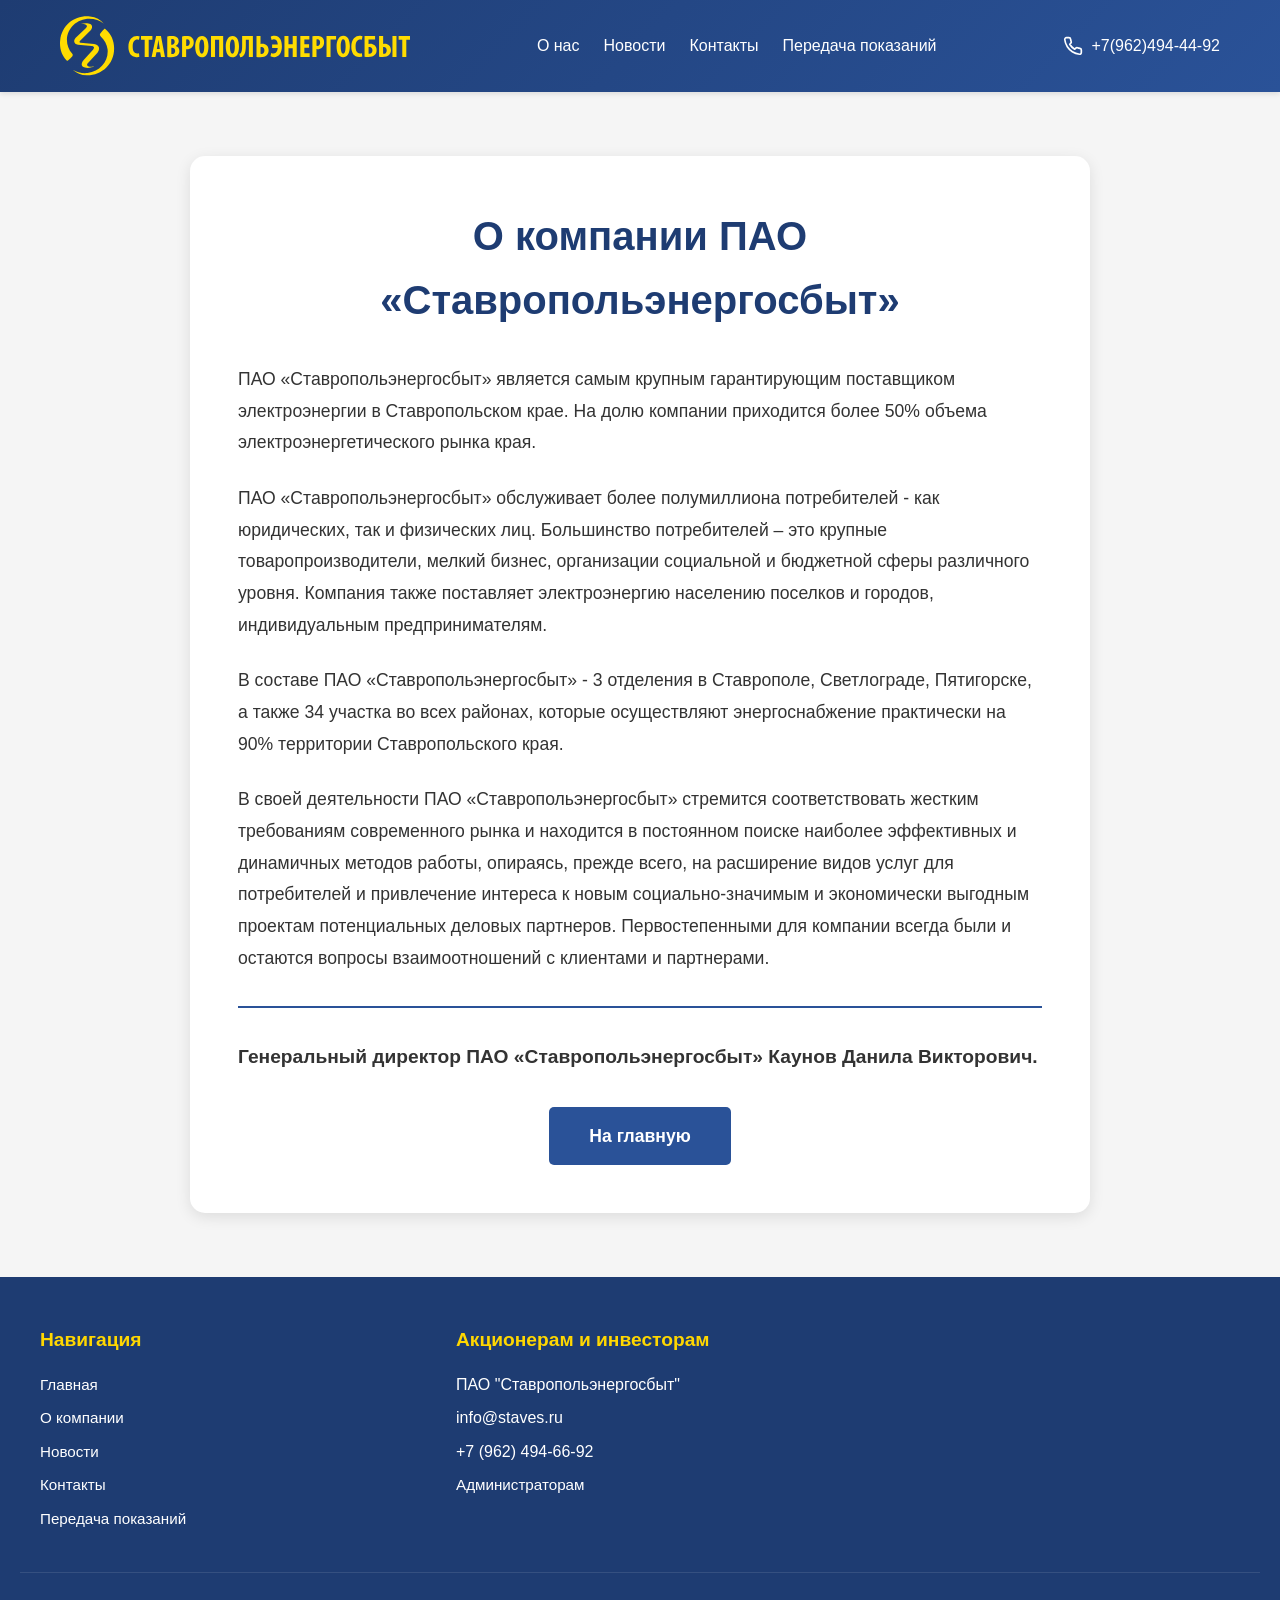
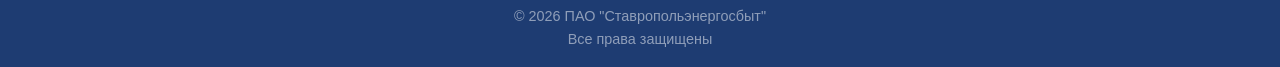
<file: about.html>
<!DOCTYPE html>
<html lang="ru">
<head>
    <meta charset="UTF-8">
    <meta name="viewport" content="width=device-width, initial-scale=1.0">
    <link rel="icon" type="image/png" href="img/logo_small.png">
    <title>О компании - ПАО "Ставропольэнергосбыт"</title>
    <link rel="stylesheet" href="style.css">
</head>
<body>
    <header>
        <div class="header-container">
            <a href="index.html" class="logo">
                <img src="logo.svg" alt="Ставропольэнергосбыт" class="logo-icon">
            </a>
            <nav>
                <ul>
                    <li><a href="about.html">О нас</a></li>
                    <li><a href="news.php">Новости</a></li>
                    <li><a href="contacts.html">Контакты</a></li>
                    <li><a href="meter.php">Передача показаний</a></li>
                </ul>
            </nav>
            <div class="phone-link">
                <svg class="phone-icon" xmlns="http://www.w3.org/2000/svg" width="20" height="20" viewBox="0 0 24 24" fill="none" stroke="currentColor" stroke-width="2" stroke-linecap="round" stroke-linejoin="round">
                    <path d="M22 16.92v3a2 2 0 0 1-2.18 2 19.79 19.79 0 0 1-8.63-3.07 19.5 19.5 0 0 1-6-6 19.79 19.79 0 0 1-3.07-8.67A2 2 0 0 1 4.11 2h3a2 2 0 0 1 2 1.72 12.84 12.84 0 0 0 .7 2.81 2 2 0 0 1-.45 2.11L8.09 9.91a16 16 0 0 0 6 6l1.27-1.27a2 2 0 0 1 2.11-.45 12.84 12.84 0 0 0 2.81.7A2 2 0 0 1 22 16.92z"></path>
                </svg>
                <span>+7(962)494-44-92</span>
            </div>
        </div>
    </header>

    <section class="about-section">
        <div class="about-container">
            <h1>О компании ПАО «Ставропольэнергосбыт»</h1>
            <div class="about-content">
                <p>ПАО «Ставропольэнергосбыт» является самым крупным гарантирующим поставщиком электроэнергии в Ставропольском крае. На долю компании приходится более 50% объема электроэнергетического рынка края.</p>
                <p>ПАО «Ставропольэнергосбыт» обслуживает более полумиллиона потребителей - как юридических, так и физических лиц. Большинство потребителей – это крупные товаропроизводители, мелкий бизнес, организации социальной и бюджетной сферы различного уровня. Компания также поставляет электроэнергию населению поселков и городов, индивидуальным предпринимателям.</p>
                <p>В составе ПАО «Ставропольэнергосбыт» - 3 отделения в Ставрополе, Светлограде, Пятигорске, а также 34 участка во всех районах, которые осуществляют энергоснабжение практически на 90% территории Ставропольского края.</p>
                <p>В своей деятельности ПАО «Ставропольэнергосбыт» стремится соответствовать жестким требованиям современного рынка и находится в постоянном поиске наиболее эффективных и динамичных методов работы, опираясь, прежде всего, на расширение видов услуг для потребителей и привлечение интереса к новым социально-значимым и экономически выгодным проектам потенциальных деловых партнеров. Первостепенными для компании всегда были и остаются вопросы взаимоотношений с клиентами и партнерами.</p>
                <p class="director"><strong>Генеральный директор ПАО «Ставропольэнергосбыт» Каунов Данила Викторович.</strong></p>
            </div>
            <a href="index.html" class="back-button">На главную</a>
        </div>
    </section>
    <footer id="contacts">
        <div class="footer-content">
            <div class="footer-section">
                <h3>Навигация</h3>
                <ul>
                    <li><a href="index.html">Главная</a></li>
                    <li><a href="about.html">О компании</a></li>
                    <li><a href="news.php">Новости</a></li>
                    <li><a href="contacts.html">Контакты</a></li>
                    <li><a href="meter.php">Передача показаний</a></li>
                </ul>
            </div>
            <div class="footer-section">
                <h3>Акционерам и инвесторам</h3>
                <ul>
                    <li>ПАО "Ставропольэнергосбыт"</li>
                    <li> info@staves.ru</li>
                    <li>+7 (962) 494-66-92</li>
                    <li><a href="https://stavropolstaves.infinityfree.me/admin-panel.php" target="_blank">Администраторам</a></li>
                </ul>
            </div>
        </div>
        <div class="footer-bottom">
            <p>© 2026 ПАО "Ставропольэнергосбыт"<br>Все права защищены</p>
        </div>
    </footer>
</body>
</html>
</file>
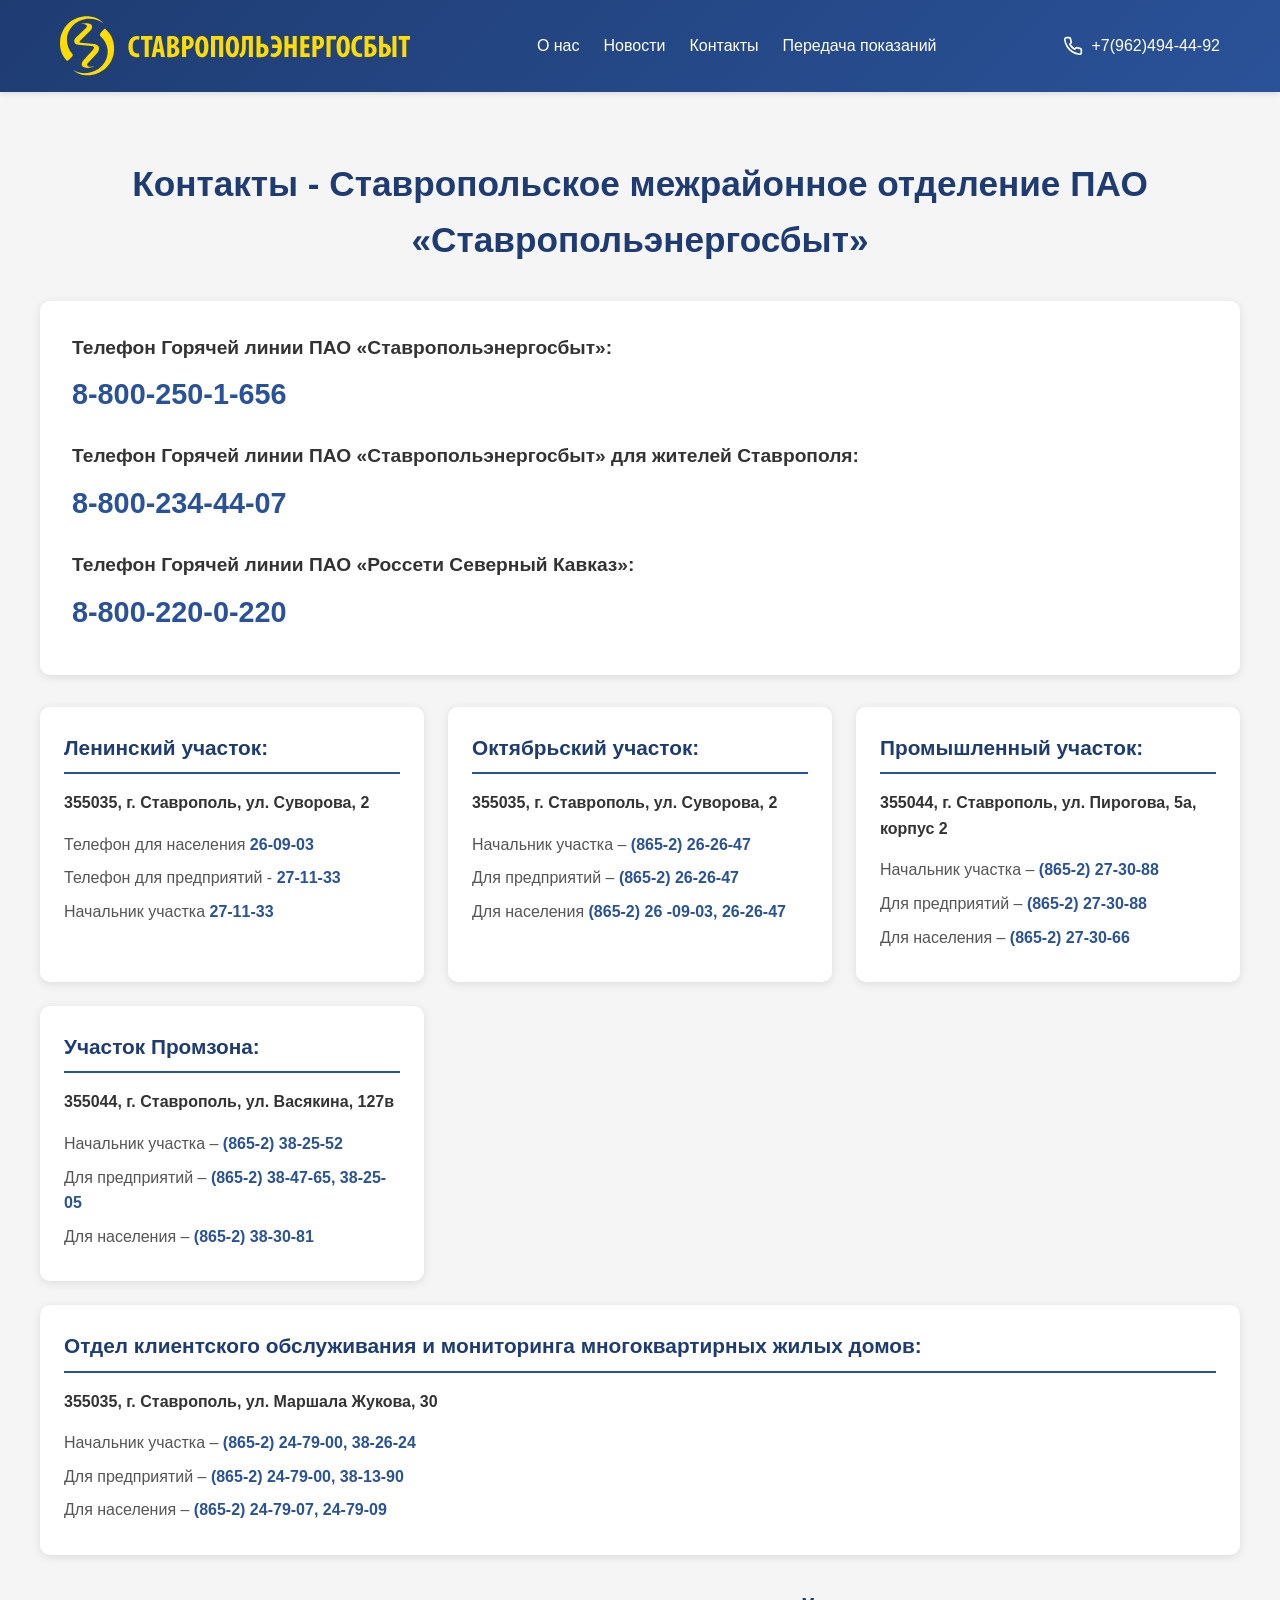
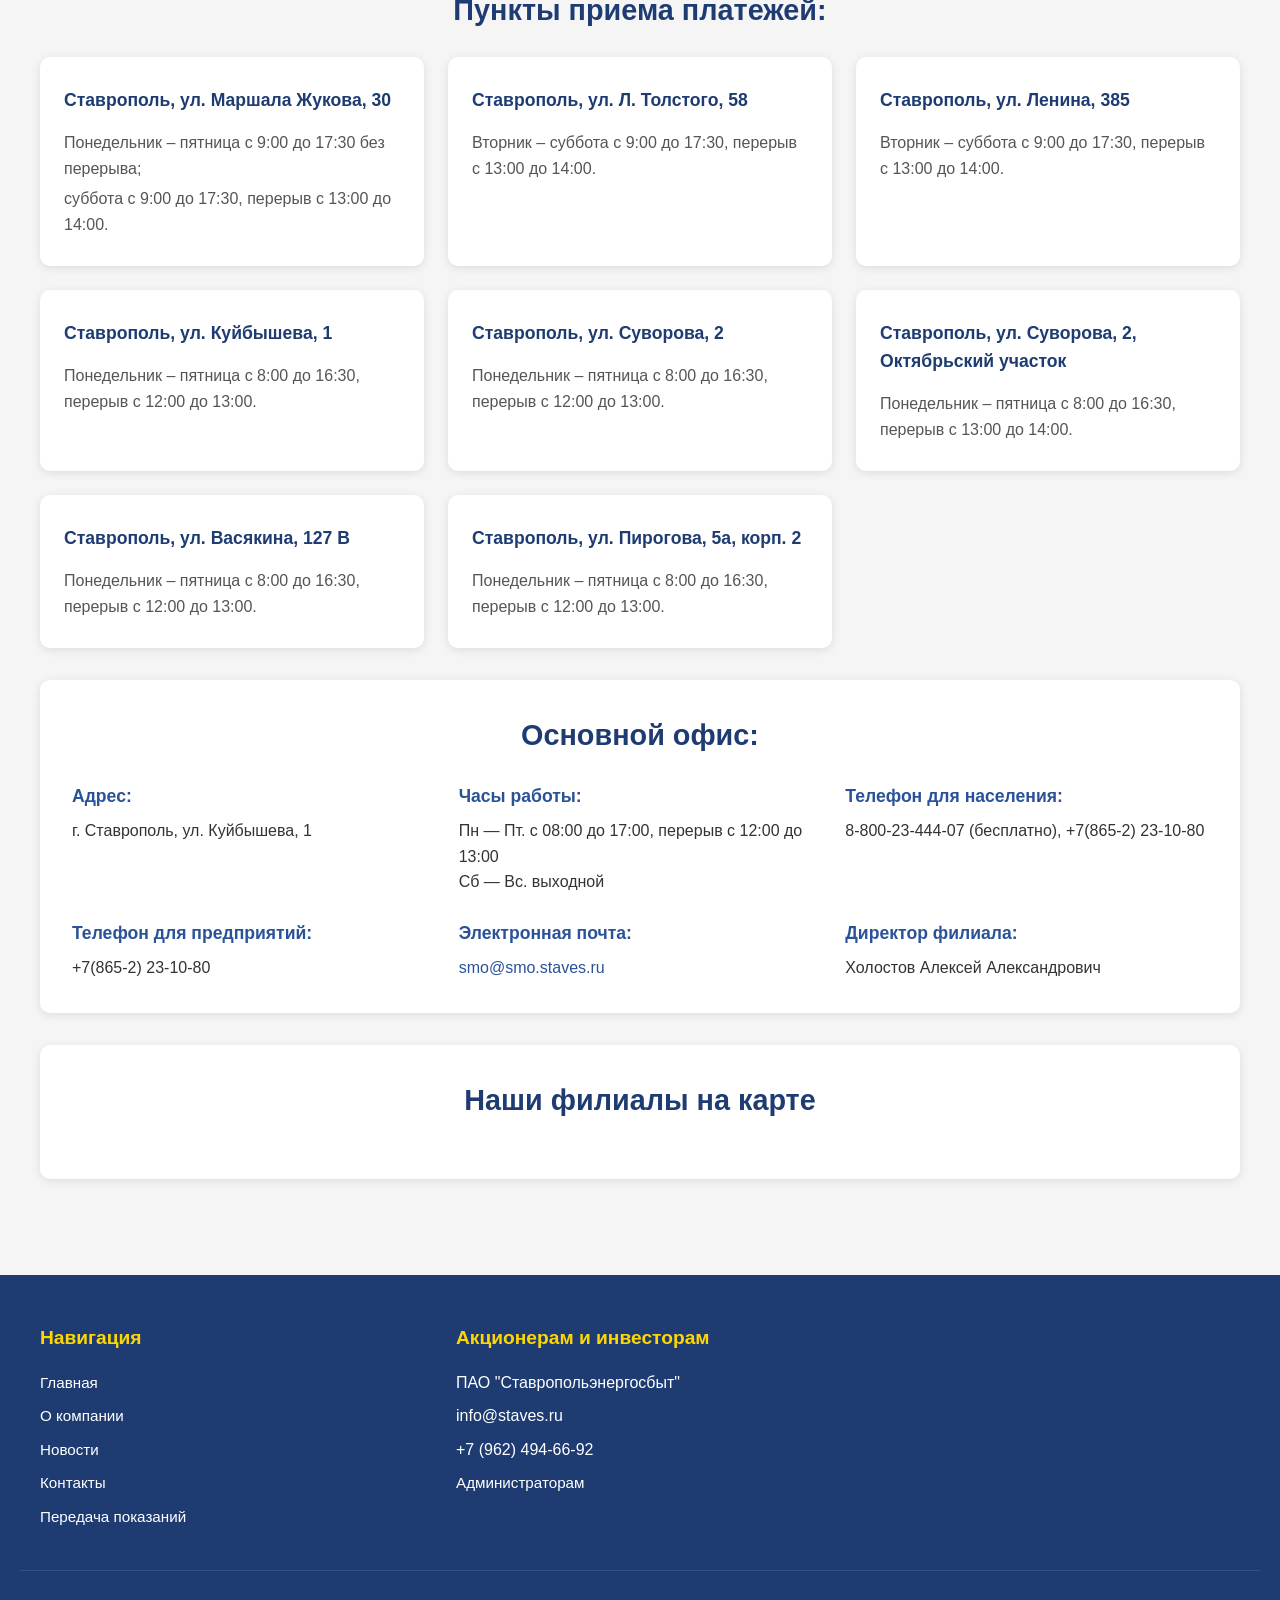
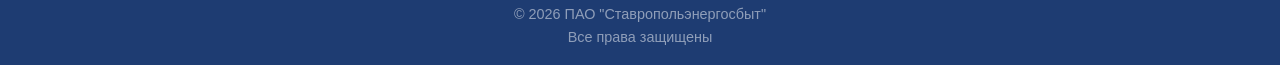
<file: contacts.html>
<!DOCTYPE html>
<html lang="ru">
<head>
    <meta charset="UTF-8">
    <meta name="viewport" content="width=device-width, initial-scale=1.0">
    <link rel="icon" type="image/png" href="img/logo_small.png">
    <title>Контакты - ПАО "Ставропольэнергосбыт"</title>
    <link rel="stylesheet" href="style.css">
</head>
<body>
    <header>
        <div class="header-container">
            <a href="index.html" class="logo">
                <img src="logo.svg" alt="Ставропольэнергосбыт" class="logo-icon">
            </a>
            <nav>
                <ul>
                    <li><a href="about.html">О нас</a></li>
                    <li><a href="news.php">Новости</a></li>
                    <li><a href="contacts.html">Контакты</a></li>
                    <li><a href="meter.php">Передача показаний</a></li>
                </ul>
            </nav>
            <div class="phone-link">
                <svg class="phone-icon" xmlns="http://www.w3.org/2000/svg" width="20" height="20" viewBox="0 0 24 24" fill="none" stroke="currentColor" stroke-width="2" stroke-linecap="round" stroke-linejoin="round">
                    <path d="M22 16.92v3a2 2 0 0 1-2.18 2 19.79 19.79 0 0 1-8.63-3.07 19.5 19.5 0 0 1-6-6 19.79 19.79 0 0 1-3.07-8.67A2 2 0 0 1 4.11 2h3a2 2 0 0 1 2 1.72 12.84 12.84 0 0 0 .7 2.81 2 2 0 0 1-.45 2.11L8.09 9.91a16 16 0 0 0 6 6l1.27-1.27a2 2 0 0 1 2.11-.45 12.84 12.84 0 0 0 2.81.7A2 2 0 0 1 22 16.92z"></path>
                </svg>
                <span>+7(962)494-44-92</span>
            </div>
        </div>
    </header>

    <section class="contacts-page-section">
        <div class="contacts-page-container">
            <h1>Контакты - Ставропольское межрайонное отделение ПАО «Ставропольэнергосбыт»</h1>
            
            <div class="hotline-section">
                <h2>Телефон Горячей линии ПАО «Ставропольэнергосбыт»:</h2>
                <p class="phone-big">8-800-250-1-656</p>
                <h2>Телефон Горячей линии ПАО «Ставропольэнергосбыт» для жителей Ставрополя:</h2>
                <p class="phone-big">8-800-234-44-07</p>
                <h2>Телефон Горячей линии ПАО «Россети Северный Кавказ»:</h2>
                <p class="phone-big">8-800-220-0-220</p>
            </div>
            <div class="offices-grid">
                <div class="office-card">
                    <h3>Ленинский участок:</h3>
                    <p class="address">355035, г. Ставрополь, ул. Суворова, 2</p>
                    <p>Телефон для населения <strong>26-09-03</strong></p>
                    <p>Телефон для предприятий - <strong>27-11-33</strong></p>
                    <p>Начальник участка  <strong>27-11-33</strong></p>
                </div>
                <div class="office-card">
                    <h3>Октябрьский участок:</h3>
                    <p class="address">355035, г. Ставрополь, ул. Суворова, 2</p>
                    <p>Начальник участка – <strong>(865-2) 26-26-47</strong></p>
                    <p>Для предприятий – <strong>(865-2) 26-26-47</strong></p>
                    <p>Для населения <strong>(865-2) 26 -09-03, 26-26-47</strong></p>
                </div>
                <div class="office-card">
                    <h3>Промышленный участок:</h3>
                    <p class="address">355044, г. Ставрополь, ул. Пирогова, 5а, корпус 2</p>
                    <p>Начальник участка – <strong>(865-2) 27-30-88</strong></p>
                    <p>Для предприятий – <strong>(865-2) 27-30-88</strong></p>
                    <p>Для населения – <strong>(865-2) 27-30-66</strong></p>
                </div>
                <div class="office-card">
                    <h3>Участок Промзона:</h3>
                    <p class="address">355044, г. Ставрополь, ул. Васякина, 127в</p>
                    <p>Начальник участка – <strong>(865-2) 38-25-52</strong></p>
                    <p>Для предприятий – <strong>(865-2) 38-47-65, 38-25-05</strong></p>
                    <p>Для населения – <strong>(865-2) 38-30-81</strong></p>
                </div>
                <div class="office-card full-width">
                    <h3>Отдел клиентского обслуживания и мониторинга многоквартирных жилых домов:</h3>
                    <p class="address">355035, г. Ставрополь, ул. Маршала Жукова, 30</p>
                    <p>Начальник участка – <strong>(865-2) 24-79-00, 38-26-24</strong></p>
                    <p>Для предприятий – <strong>(865-2) 24-79-00, 38-13-90</strong></p>
                    <p>Для населения – <strong>(865-2) 24-79-07, 24-79-09</strong></p>
                </div>
            </div>
            <h2 class="section-title">Пункты приема платежей:</h2>
            <div class="payment-points">
                <div class="payment-card">
                    <p class="address"><strong>Ставрополь, ул. Маршала Жукова, 30</strong></p>
                    <p>Понедельник – пятница с 9:00 до 17:30 без перерыва;</p>
                    <p>суббота с 9:00 до 17:30, перерыв с 13:00 до 14:00.</p>
                </div>
                <div class="payment-card">
                    <p class="address"><strong>Ставрополь, ул. Л. Толстого, 58</strong></p>
                    <p>Вторник – суббота с 9:00 до 17:30, перерыв с 13:00 до 14:00.</p>
                </div>
                <div class="payment-card">
                    <p class="address"><strong>Ставрополь, ул. Ленина, 385</strong></p>
                    <p>Вторник – суббота с 9:00 до 17:30, перерыв с 13:00 до 14:00.</p>
                </div>
                <div class="payment-card">
                    <p class="address"><strong>Ставрополь, ул. Куйбышева, 1</strong></p>
                    <p>Понедельник – пятница  с 8:00 до 16:30, перерыв с 12:00 до 13:00.</p>
                </div>
                <div class="payment-card">
                    <p class="address"><strong>Ставрополь, ул. Суворова, 2</strong></p>
                    <p>Понедельник – пятница с 8:00 до 16:30, перерыв с 12:00 до 13:00.</p>
                </div>
                <div class="payment-card">
                    <p class="address"><strong>Ставрополь, ул. Суворова, 2, Октябрьский участок</strong></p>
                    <p>Понедельник – пятница с 8:00 до 16:30, перерыв с 13:00 до 14:00.</p>
                </div>
                <div class="payment-card">
                    <p class="address"><strong>Ставрополь, ул. Васякина, 127 В</strong></p>
                    <p>Понедельник – пятница с 8:00 до 16:30, перерыв с 12:00 до 13:00.</p>
                </div>
                <div class="payment-card">
                    <p class="address"><strong>Ставрополь, ул. Пирогова, 5а, корп. 2</strong></p>
                    <p>Понедельник – пятница с 8:00 до 16:30, перерыв с 12:00 до 13:00.</p>
                </div>
            </div>
            <div class="main-office-info">
                <h2>Основной офис:</h2>
                <div class="info-block">
                    <div class="info-item">
                        <h3>Адрес:</h3>
                        <p>г. Ставрополь, ул. Куйбышева, 1</p>
                    </div>
                    <div class="info-item">
                        <h3>Часы работы:</h3>
                        <p>Пн — Пт.    с 08:00 до 17:00, перерыв с 12:00 до 13:00</p>
                        <p>Cб — Вс.    выходной</p>
                    </div>
                    <div class="info-item">
                        <h3>Телефон для населения:</h3>
                        <p>8-800-23-444-07 (бесплатно), +7(865-2) 23-10-80</p>
                    </div>
                    <div class="info-item">
                        <h3>Телефон для предприятий:</h3>
                        <p>+7(865-2) 23-10-80</p>
                    </div>
                    <div class="info-item">
                        <h3>Электронная почта:</h3>
                        <p><a href="mailto:smo@smo.staves.ru">smo@smo.staves.ru</a></p>
                    </div>
                    <div class="info-item">
                        <h3>Директор филиала:</h3>
                        <p>Холостов Алексей Александрович</p>
                    </div>
                </div>
            </div>
            <div class="map-section">
                <h2>Наши филиалы на карте</h2>
                <div class="yandex-map-container">
                    <script type="text/javascript" charset="utf-8" async src="https://api-maps.yandex.ru/services/constructor/1.0/js/?um=constructor%3Ae8fc7384bd0cebc5fea477bf4a8cefec6b5e521bf7f96c3484df43b410880abc&amp;width=100%25&amp;height=500&amp;lang=ru_RU&amp;scroll=true"></script>
                </div>
            </div>
        </div>
    </section>
    <footer id="contacts">
        <div class="footer-content">
            <div class="footer-section">
                <h3>Навигация</h3>
                <ul>
                    <li><a href="index.html">Главная</a></li>
                    <li><a href="about.html">О компании</a></li>
                    <li><a href="news.php">Новости</a></li>
                    <li><a href="contacts.html">Контакты</a></li>
                    <li><a href="meter.php">Передача показаний</a></li>
                </ul>
            </div>
            <div class="footer-section">
                <h3>Акционерам и инвесторам</h3>
                <ul>
                    <li>ПАО "Ставропольэнергосбыт"</li>
                    <li> info@staves.ru</li>
                    <li>+7 (962) 494-66-92</li>
                    <li><a href="https://stavropolstaves.infinityfree.me/admin-panel.php" target="_blank">Администраторам</a></li>
                </ul>
            </div>
        </div>
        <div class="footer-bottom">
            <p>© 2026 ПАО "Ставропольэнергосбыт"<br>Все права защищены</p>
        </div>
    </footer>
</body>
</html>
</file>
<file: style.css>
* {
    margin: 0;
    padding: 0;
    box-sizing: border-box;
}

body {
    font-family: 'Segoe UI', Tahoma, Geneva, Verdana, sans-serif;
    line-height: 1.6;
    color: #333;
}

header {
    background: linear-gradient(135deg, #1e3c72 0%, #2a5298 100%);
    color: white;
    padding: 1rem 0;
    box-shadow: 0 2px 5px rgba(0,0,0,0.1);
    position: sticky;
    top: 0;
    z-index: 1000;
}

.header-container {
    max-width: 1200px;
    margin: 0 auto;
    padding: 0 20px;
    display: flex;
    justify-content: space-between;
    align-items: center;
    flex-wrap: wrap;
    gap: 1rem;
}

.logo {
    display: flex;
    align-items: center;
    gap: 10px;
    font-size: 1.5rem;
    font-weight: bold;
    text-decoration: none;
    color: white;
    transition: opacity 0.3s;
}

.logo:hover {
    opacity: 0.8;
}

.logo-icon {
    width: 350px;
    height: 60px;
}

nav ul {
    display: flex;
    list-style: none;
    gap: 1.5rem;
    flex-wrap: wrap;
}

nav a {
    color: white;
    text-decoration: none;
    transition: opacity 0.3s;
    font-weight: 500;
    padding: 0.5rem 0;
}

nav a:hover {
    opacity: 0.8;
    text-decoration: underline;
}

.phone-link {
    display: flex;
    align-items: center;
    gap: 8px;
    color: white;
    font-weight: 500;
}

.phone-icon {
    width: 20px;
    height: 20px;
}

.cta-section {
    background: 
        linear-gradient(rgba(30, 60, 114, 0.85), rgba(42, 82, 152, 0.85)),
        url('img/background.jfif');
    background-size: cover;
    background-position: center;
    background-repeat: no-repeat;
    color: white;
    padding: 4rem 20px;
    text-align: center;
    margin-top: 3rem;
}

.cta-section h2 {
    font-size: 2.2rem;
    margin-bottom: 1.5rem;
    max-width: 900px;
    margin-left: auto;
    margin-right: auto;
    color: white;
    text-shadow: 2px 2px 4px rgba(0,0,0,0.3);
}

.cta-button {
    background: #FFD700;
    color: #1e3c72;
    padding: 15px 40px;
    border: none;
    border-radius: 5px;
    font-size: 1.1rem;
    font-weight: bold;
    cursor: pointer;
    transition: transform 0.3s, background 0.3s;
    text-decoration: none;
    display: inline-block;
}

.cta-button:hover {
    transform: scale(1.05);
    background: #ffed4e;
}

.scroller-section {
    padding: 3rem 0;
    overflow: hidden;
    border-radius: 15px;
    margin: 2rem auto;
    max-width: 1500px;
}

.scroller-container {
    max-width: 1500px;
    margin: 0 auto;
    display: flex;
    align-items: center;
    justify-content: space-between;
    gap: 15px;
    padding: 0 20px;
    position: relative;
    border-radius: 15px;
}

.scroller-wrapper {
    flex: 1;
    overflow: hidden;
    position: relative;
}

.scroller {
    display: flex;
    gap: 4px;
    transition: transform 0.5s ease;
    width: fit-content;
}

.scroller-item {
    width: 53.8%;
    background: white;
    padding: 4rem 2.5rem;
    border-radius: 15px;
    border: 2px solid #2a5298;
    text-align: center;
    flex-shrink: 0;
    display: flex;
    flex-direction: column;
    justify-content: center;
    align-items: center;
    min-height: 375px;
}

.scroller-item h3 {
    color: #2a5298;
    margin-bottom: 1.5rem;
    font-size: 2rem;
    font-weight: 700;
}

.scroller-item p {
    color: #666;
    font-size: 1.2rem;
    line-height: 1.8;
    max-width: 500px;
}

.scroller-arrow {
    background: #2a5298;
    color: white;
    border: none;
    width: 50px;
    height: 50px;
    border-radius: 50%;
    cursor: pointer;
    font-size: 1.2rem;
    transition: background 0.3s, transform 0.3s;
    flex-shrink: 0;
    display: flex;
    align-items: center;
    justify-content: center;
    z-index: 10;
}

.scroller-arrow:hover {
    background: #1e3c72;
    transform: scale(1.1);
}

.scroller-arrow:active {
    transform: scale(0.95);
}

.hero {
    background: linear-gradient(rgba(30, 60, 114, 0.85), rgba(42, 82, 152, 0.85)),
                url('hero-bg.jpg');
    background-size: cover;
    background-position: center;
    color: white;
    padding: 5rem 20px;
    text-align: center;
}

.hero h1 {
    font-size: 2.8rem;
    margin-bottom: 1.5rem;
    text-shadow: 2px 2px 4px rgba(0,0,0,0.3);
    line-height: 1.3;
}

.hero p {
    font-size: 1.2rem;
    max-width: 800px;
    margin: 0 auto 3rem;
    opacity: 0.9;
}

.services-grid {
    display: grid;
    grid-template-columns: repeat(auto-fit, minmax(250px, 1fr));
    gap: 2rem;
    max-width: 1200px;
    margin: 3rem auto;
}

.service-card {
    background: white;
    color: #333;
    padding: 2rem;
    border-radius: 10px;
    text-align: center;
    box-shadow: 0 4px 15px rgba(0,0,0,0.2);
    transition: transform 0.3s;
}

.service-card:hover {
    transform: translateY(-5px);
}

.service-icon {
    width: 80px;
    height: 80px;
    margin: 0 auto 1rem;
    background: #2a5298;
    border-radius: 50%;
    display: flex;
    align-items: center;
    justify-content: center;
    color: white;
    font-size: 2rem;
}

.service-card h3 {
    color: #1e3c72;
    margin-bottom: 0.5rem;
    font-size: 1.2rem;
}

.service-card p {
    color: #666;
    font-size: 0.95rem;
}

.news-section {
    padding: 4rem 20px;
    max-width: 1200px;
    margin: 0 auto;
}

.section-header {
    display: flex;
    justify-content: space-between;
    align-items: center;
    margin-bottom: 2rem;
    flex-wrap: wrap;
    gap: 1rem;
}

.section-header h2 {
    font-size: 2.2rem;
    color: #1e3c72;
}

.all-news-btn {
    color: #2a5298;
    text-decoration: none;
    font-weight: 600;
    transition: opacity 0.3s;
    padding: 0.5rem 1rem;
    border: 2px solid #2a5298;
    border-radius: 5px;
}

.all-news-btn:hover {
    opacity: 0.7;
    background: #2a5298;
    color: white;
}

.news-grid {
    display: grid;
    grid-template-columns: repeat(auto-fit, minmax(300px, 1fr));
    gap: 2rem;
}

.news-card {
    background: #f8f9ff;
    padding: 2rem;
    border-radius: 10px;
    border-left: 4px solid #2a5298;
    transition: box-shadow 0.3s, transform 0.3s;
    cursor: pointer;
    height: 180px;
    display: flex;
    flex-direction: column;
    justify-content: flex-start;
    overflow: hidden;
}

.news-card:hover {
    box-shadow: 0 6px 20px rgba(0,0,0,0.15);
    transform: translateY(-3px);
}

.news-date {
    color: #999;
    font-size: 0.9rem;
    margin-bottom: 0.75rem;
    flex-shrink: 0;
}

.news-title {
    color: #1e3c72;
    font-size: 1.1rem;
    font-weight: 600;
    line-height: 1.4;
    display: -webkit-box;
    -webkit-line-clamp: 3;
    -webkit-box-orient: vertical;
    overflow: hidden;
    text-overflow: ellipsis;
}

.news-card-link {
    text-decoration: none;
    color: inherit;
    display: block;
    height: 100%;
}

.loading-news,
.no-news,
.error-news {
    grid-column: 1 / -1;
    text-align: center;
    padding: 2rem;
    color: #666;
    font-size: 1rem;
    min-height: 180px;
    display: flex;
    align-items: center;
    justify-content: center;
}

.error-news {
    color: #d32f2f;
    background: #ffebee;
    border-radius: 10px;
}

.about-section {
    padding: 4rem 20px;
    background: #f5f5f5;
    min-height: calc(100vh - 400px);
}

.about-container {
    max-width: 900px;
    margin: 0 auto;
    background: white;
    padding: 3rem;
    border-radius: 15px;
    box-shadow: 0 4px 15px rgba(0,0,0,0.1);
}

.about-container h1 {
    color: #1e3c72;
    font-size: 2.5rem;
    margin-bottom: 2rem;
    text-align: center;
}

.about-content {
    text-align: left;
    margin-bottom: 2rem;
}

.about-content p {
    color: #333;
    font-size: 1.1rem;
    line-height: 1.8;
    margin-bottom: 1.5rem;
}

.about-content .director {
    margin-top: 2rem;
    padding-top: 2rem;
    border-top: 2px solid #2a5298;
    font-size: 1.2rem;
}

.back-button {
    display: inline-block;
    background: #2a5298;
    color: white;
    padding: 15px 40px;
    border-radius: 5px;
    text-decoration: none;
    font-weight: bold;
    font-size: 1.1rem;
    transition: transform 0.3s, background 0.3s;
    margin: 0 auto;
    display: block;
    width: fit-content;
}

.back-button:hover {
    transform: scale(1.05);
    background: #1e3c72;
}

.news-page-section {
    padding: 4rem 20px;
    background: #f5f5f5;
    min-height: calc(100vh - 400px);
}

.news-page-container {
    max-width: 1000px;
    margin: 0 auto;
}

.news-page-container h1 {
    color: #1e3c72;
    font-size: 2.5rem;
    margin-bottom: 3rem;
    text-align: left;
}

.news-list {
    display: flex;
    flex-direction: column;
    gap: 2rem;
}

.news-item {
    display: flex;
    gap: 2rem;
    background: white;
    padding: 1.5rem;
    border-radius: 10px;
    cursor: pointer;
    transition: box-shadow 0.3s, transform 0.3s;
    align-items: center;
}

.news-item:hover {
    box-shadow: 0 4px 15px rgba(0,0,0,0.1);
    transform: translateX(5px);
}

.news-item-image {
    flex-shrink: 0;
    width: 200px;
    height: 120px;
    border-radius: 10px;
    overflow: hidden;
    background: #2a5298;
    display: flex;
    align-items: center;
    justify-content: center;
}

.news-item-image img {
    width: 100%;
    height: 100%;
    object-fit: cover;
}

.news-item-content {
    flex: 1;
}

.news-item-date {
    color: #999;
    font-size: 0.95rem;
    margin-bottom: 0.5rem;
}

.news-item-title {
    color: #2a5298;
    font-size: 1.2rem;
    font-weight: 600;
    line-height: 1.4;
}

.news-modal {
    display: none;
    position: fixed;
    top: 0;
    left: 0;
    width: 100%;
    height: 100%;
    background: rgba(0,0,0,0.7);
    z-index: 3000;
    justify-content: center;
    align-items: center;
    padding: 20px;
    overflow-y: auto;
}

.news-modal-content {
    background: white;
    max-width: 900px;
    width: 100%;
    max-height: 90vh;
    overflow-y: auto;
    border-radius: 15px;
    padding: 3rem;
    position: relative;
    animation: modalFadeIn 0.3s ease;
}

@keyframes modalFadeIn {
    from {
        opacity: 0;
        transform: translateY(-50px);
    }
    to {
        opacity: 1;
        transform: translateY(0);
    }
}

.news-modal-close {
    position: absolute;
    top: 20px;
    right: 25px;
    font-size: 2.5rem;
    cursor: pointer;
    color: #999;
    transition: color 0.3s;
    line-height: 1;
}

.news-modal-close:hover {
    color: #333;
}

.news-modal-content h2 {
    color: #1e3c72;
    font-size: 2rem;
    margin-bottom: 1rem;
    line-height: 1.3;
}

.modal-date {
    color: #999;
    font-size: 1rem;
    margin-bottom: 2rem;
    padding-bottom: 1rem;
    border-bottom: 2px solid #e0e0e0;
}

.modal-content {
    color: #333;
    font-size: 1.1rem;
    line-height: 1.8;
}

.modal-content p {
    margin-bottom: 1.5rem;
}

.modal-content h3 {
    color: #2a5298;
    font-size: 1.3rem;
    margin: 2rem 0 1rem;
    font-weight: 600;
}

.modal-content strong {
    color: #1e3c72;
    font-weight: 600;
}

.news-filter {
    margin-bottom: 2rem;
    display: flex;
    justify-content: flex-end;
    align-items: center;
}

.news-filter select {
    padding: 0.75rem 1.5rem;
    font-size: 1rem;
    border: 2px solid #2a5298;
    border-radius: 5px;
    background: white;
    color: #333;
    cursor: pointer;
    transition: border-color 0.3s, box-shadow 0.3s;
    outline: none;
}

.news-filter select:hover {
    border-color: #1e3c72;
}

.news-filter select:focus {
    border-color: #1e3c72;
    box-shadow: 0 0 0 3px rgba(42, 82, 152, 0.1);
}

.contacts-page-section {
    padding: 4rem 20px;
    background: #f5f5f5;
    min-height: calc(100vh - 400px);
}

.contacts-page-container {
    max-width: 1200px;
    margin: 0 auto;
}

.contacts-page-container h1 {
    color: #1e3c72;
    font-size: 2.2rem;
    margin-bottom: 2rem;
    text-align: center;
}

.hotline-section {
    background: white;
    padding: 2rem;
    border-radius: 10px;
    margin-bottom: 2rem;
    box-shadow: 0 2px 10px rgba(0,0,0,0.1);
}

.hotline-section h2 {
    color: #333;
    font-size: 1.2rem;
    margin: 1.5rem 0 0.5rem;
    font-weight: 600;
}

.hotline-section h2:first-child {
    margin-top: 0;
}

.phone-big {
    font-size: 1.8rem;
    color: #2a5298;
    font-weight: bold;
    margin: 0.5rem 0;
}

.offices-grid {
    display: grid;
    grid-template-columns: repeat(auto-fit, minmax(350px, 1fr));
    gap: 1.5rem;
    margin-bottom: 2rem;
}

.office-card {
    background: white;
    padding: 1.5rem;
    border-radius: 10px;
    box-shadow: 0 2px 10px rgba(0,0,0,0.1);
}

.office-card.full-width {
    grid-column: 1 / -1;
}

.office-card h3 {
    color: #1e3c72;
    font-size: 1.3rem;
    margin-bottom: 1rem;
    padding-bottom: 0.5rem;
    border-bottom: 2px solid #2a5298;
}

.office-card .address {
    font-weight: 600;
    color: #333;
    margin-bottom: 1rem;
}

.office-card p {
    margin: 0.5rem 0;
    color: #555;
}

.office-card strong {
    color: #2a5298;
}

.section-title {
    color: #1e3c72;
    font-size: 1.8rem;
    margin: 2rem 0 1.5rem;
    text-align: center;
}

.payment-points {
    display: grid;
    grid-template-columns: repeat(auto-fit, minmax(300px, 1fr));
    gap: 1.5rem;
    margin-bottom: 2rem;
}

.payment-card {
    background: white;
    padding: 1.5rem;
    border-radius: 10px;
    box-shadow: 0 2px 10px rgba(0,0,0,0.1);
}

.payment-card .address {
    color: #1e3c72;
    margin-bottom: 1rem;
    font-size: 1.1rem;
}

.payment-card p {
    color: #555;
    margin: 0.3rem 0;
}

.main-office-info {
    background: white;
    padding: 2rem;
    border-radius: 10px;
    margin-bottom: 2rem;
    box-shadow: 0 2px 10px rgba(0,0,0,0.1);
}

.main-office-info h2 {
    color: #1e3c72;
    font-size: 1.8rem;
    margin-bottom: 1.5rem;
    text-align: center;
}

.info-block {
    display: grid;
    grid-template-columns: repeat(auto-fit, minmax(300px, 1fr));
    gap: 1.5rem;
}

.info-item h3 {
    color: #2a5298;
    font-size: 1.1rem;
    margin-bottom: 0.5rem;
}

.info-item p {
    color: #333;
    margin: 0;
}

.info-item a {
    color: #2a5298;
    text-decoration: none;
}

.info-item a:hover {
    text-decoration: underline;
}

.map-section {
    background: white;
    padding: 2rem;
    border-radius: 10px;
    margin-bottom: 2rem;
    box-shadow: 0 2px 10px rgba(0,0,0,0.1);
}

.map-section h2 {
    color: #1e3c72;
    font-size: 1.8rem;
    margin-bottom: 1.5rem;
    text-align: center;
}

.yandex-map-container {
    width: 100%;
    display: flex;
    justify-content: center;
}

.yandex-map-container iframe {
    border-radius: 10px;
    width: 100% !important;
}

.meter-page-section {
    padding: 4rem 20px;
    background: #f5f5f5;
    min-height: calc(100vh - 400px);
}

.meter-page-container {
    max-width: 700px;
    margin: 0 auto;
}

.meter-page-container h1 {
    color: #1e3c72;
    font-size: 2.5rem;
    margin-bottom: 1rem;
    text-align: center;
}

.page-description {
    text-align: center;
    color: #666;
    margin-bottom: 2rem;
    font-size: 1.1rem;
}

.success-message,
.error-message {
    padding: 1rem 1.5rem;
    border-radius: 10px;
    margin-bottom: 2rem;
    text-align: center;
    font-weight: 500;
}

.success-message {
    background: #d4edda;
    color: #155724;
    border: 1px solid #c3e6cb;
}

.error-message {
    background: #f8d7da;
    color: #721c24;
    border: 1px solid #f5c6cb;
}

.meter-form {
    background: white;
    padding: 2.5rem;
    border-radius: 15px;
    box-shadow: 0 4px 15px rgba(0,0,0,0.1);
    margin-bottom: 2rem;
}

.form-group {
    margin-bottom: 1.5rem;
}

.form-group label {
    display: block;
    margin-bottom: 0.5rem;
    font-weight: 600;
    color: #333;
}

.form-group label span {
    color: #d32f2f;
}

.form-group input,
.form-group select,
.form-group textarea {
    width: 100%;
    padding: 0.75rem 1rem;
    border: 2px solid #e0e0e0;
    border-radius: 8px;
    font-size: 1rem;
    transition: border-color 0.3s, box-shadow 0.3s;
    background: #fff;
}

.form-group input:focus,
.form-group select:focus,
.form-group textarea:focus {
    outline: none;
    border-color: #2a5298;
    box-shadow: 0 0 0 3px rgba(42, 82, 152, 0.1);
}

.form-group input:invalid:not(:placeholder-shown) {
    border-color: #d32f2f;
}

.form-group small {
    display: block;
    margin-top: 0.3rem;
    color: #999;
    font-size: 0.85rem;
}

.checkbox-group label {
    display: flex;
    align-items: flex-start;
    gap: 0.5rem;
    cursor: pointer;
    font-weight: normal;
}

.checkbox-group input[type="checkbox"] {
    width: auto;
    margin-top: 0.2rem;
    cursor: pointer;
}

.submit-btn {
    width: 100%;
    background: #2a5298;
    color: white;
    padding: 1rem 2rem;
    border: none;
    border-radius: 8px;
    font-size: 1.1rem;
    font-weight: 600;
    cursor: pointer;
    transition: background 0.3s, transform 0.3s;
}

.submit-btn:hover {
    background: #1e3c72;
    transform: translateY(-2px);
}

.submit-btn:active {
    transform: translateY(0);
}

.meter-info {
    background: white;
    padding: 2rem;
    border-radius: 15px;
    box-shadow: 0 4px 15px rgba(0,0,0,0.1);
}

.meter-info h3 {
    color: #1e3c72;
    margin-bottom: 1rem;
    font-size: 1.3rem;
}

.meter-info ol {
    margin: 1rem 0;
    padding-left: 1.5rem;
    color: #555;
}

.meter-info li {
    margin-bottom: 0.5rem;
}

.meter-info p {
    color: #666;
    margin-top: 1rem;
    font-style: italic;
}

.social-links {
    display: flex;
    gap: 10px;
    margin-top: 1rem;
}

.social-links a {
    width: 40px;
    height: 40px;
    background: rgba(255,255,255,0.1);
    border-radius: 5px;
    display: flex;
    align-items: center;
    justify-content: center;
    transition: background 0.3s;
}

.social-links a:hover {
    background: #FFD700;
    color: #1e3c72;
}

footer {
    background: #1e3c72;
    color: white;
    padding: 3rem 20px 1rem;
}

.footer-content {
    max-width: 1200px;
    margin: 0 auto;
    display: grid;
    grid-template-columns: 1fr 1fr 1fr;
    gap: 3rem;
    margin-bottom: 2rem;
}

.footer-section h3 {
    margin-bottom: 1rem;
    color: #FFD700;
    font-size: 1.2rem;
    font-weight: 600;
}

.footer-section ul {
    list-style: none;
    padding: 0;
    margin: 0;
}

.footer-section li {
    margin-bottom: 0.5rem;
}

.footer-section a {
    color: white;
    text-decoration: none;
    transition: opacity 0.3s;
    font-size: 0.95rem;
}

.footer-section a:hover {
    opacity: 0.8;
    text-decoration: underline;
}

.footer-copyright {
    text-align: left;
}

.footer-copyright p {
    color: rgba(255,255,255,0.7);
    font-size: 0.9rem;
    line-height: 1.6;
    margin: 0;
}

.footer-bottom {
    text-align: center;
    padding-top: 2rem;
    border-top: 1px solid rgba(255,255,255,0.1);
    color: rgba(255,255,255,0.5);
    font-size: 0.9rem;
}

.loading,
.error,
.no-news {
    text-align: center;
    padding: 3rem;
    color: #666;
    font-size: 1.2rem;
}

.error {
    color: #d32f2f;
    background: #ffebee;
    border-radius: 10px;
    margin: 2rem 0;
}

.no-news {
    background: #f5f5f5;
    border-radius: 10px;
}

.admin-login-page {
    min-height: 100vh;
    display: flex;
    align-items: center;
    justify-content: center;
    background: linear-gradient(135deg, #1e3c72 0%, #2a5298 100%);
    padding: 20px;
}

.admin-login-container {
    background: white;
    padding: 3rem;
    border-radius: 15px;
    box-shadow: 0 10px 40px rgba(0,0,0,0.3);
    width: 100%;
    max-width: 400px;
}

.admin-login-container h1 {
    color: #1e3c72;
    text-align: center;
    margin-bottom: 2rem;
    font-size: 1.8rem;
}

.admin-login-container .form-group {
    margin-bottom: 1.5rem;
}

.admin-login-container .form-group label {
    display: block;
    margin-bottom: 0.5rem;
    font-weight: 600;
    color: #333;
}

.admin-login-container .form-group input {
    width: 100%;
    padding: 0.75rem 1rem;
    border: 2px solid #e0e0e0;
    border-radius: 8px;
    font-size: 1rem;
    transition: border-color 0.3s;
}

.admin-login-container .form-group input:focus {
    outline: none;
    border-color: #2a5298;
}

.admin-login-container .submit-btn {
    width: 100%;
    background: #2a5298;
    color: white;
    padding: 1rem;
    border: none;
    border-radius: 8px;
    font-size: 1.1rem;
    font-weight: 600;
    cursor: pointer;
    transition: background 0.3s;
}

.admin-login-container .submit-btn:hover {
    background: #1e3c72;
}

.admin-login-container .error-message {
    background: #ffebee;
    color: #d32f2f;
    padding: 1rem;
    border-radius: 8px;
    margin-bottom: 1.5rem;
    text-align: center;
}

.admin-login-container .back-link {
    display: block;
    text-align: center;
    margin-top: 1.5rem;
    color: #666;
    text-decoration: none;
}

.admin-login-container .back-link:hover {
    text-decoration: underline;
}

.admin-panel {
    min-height: calc(100vh - 200px);
    background: #f5f5f5;
    padding: 2rem 20px;
}

.admin-content {
    max-width: 1400px;
    margin: 0 auto;
}

.admin-header {
    background: linear-gradient(135deg, #1e3c72 0%, #2a5298 100%);
    color: white;
    padding: 1rem 2rem;
    display: flex;
    justify-content: space-between;
    align-items: center;
    margin-bottom: 2rem;
    border-radius: 10px;
}

.admin-header h1 {
    font-size: 1.5rem;
    margin: 0;
}

.admin-info {
    display: flex;
    align-items: center;
    gap: 1rem;
}

.logout-btn {
    background: #FFD700;
    color: #1e3c72;
    padding: 0.5rem 1.5rem;
    border-radius: 5px;
    text-decoration: none;
    font-weight: 600;
    transition: background 0.3s;
}

.logout-btn:hover {
    background: #ffed4e;
}

.admin-stats {
    display: grid;
    grid-template-columns: repeat(auto-fit, minmax(200px, 1fr));
    gap: 1.5rem;
    margin-bottom: 2rem;
}

.stat-card {
    background: white;
    padding: 1.5rem;
    border-radius: 10px;
    box-shadow: 0 2px 10px rgba(0,0,0,0.1);
    text-align: center;
    border: 1px solid #e0e0e0;
}

.stat-card .stat-number {
    font-size: 2.5rem;
    font-weight: bold;
    color: #2a5298;
}

.stat-card .stat-label {
    color: #666;
    font-size: 0.95rem;
    margin-top: 0.5rem;
}

.admin-section {
    background: white;
    padding: 2rem;
    border-radius: 10px;
    box-shadow: 0 2px 10px rgba(0,0,0,0.1);
    margin-bottom: 2rem;
    border: 1px solid #e0e0e0;
}

.admin-section h2 {
    color: #1e3c72;
    margin-bottom: 1.5rem;
    padding-bottom: 0.5rem;
    border-bottom: 2px solid #2a5298;
}

.admin-table {
    width: 100%;
    border-collapse: separate;
    border-spacing: 0;
    border: 1px solid #e0e0e0;
    margin-bottom: 20px;
}

.admin-table th,
.admin-table td {
    padding: 12px 10px;
    text-align: left;
    border: 1px solid #e0e0e0;
}

.admin-table th {
    background: #f8f9ff;
    color: #1e3c72;
    font-weight: 600;
}

.admin-table tr:hover {
    background: #f8f9ff;
}

.status-badge {
    padding: 0.25rem 0.75rem;
    border-radius: 20px;
    font-size: 0.85rem;
    font-weight: 600;
}

.status-new {
    background: #e3f2fd;
    color: #1976d2;
}

.status-processed {
    background: #e8f5e9;
    color: #388e3c;
}

.status-rejected {
    background: #ffebee;
    color: #d32f2f;
}

.action-btn {
    padding: 0.5rem 1rem;
    border: none;
    border-radius: 5px;
    cursor: pointer;
    font-size: 0.9rem;
    text-decoration: none;
    display: inline-block;
    margin-right: 0.5rem;
}

.action-btn.delete {
    background: #ffebee;
    color: #d32f2f;
    border: 1px solid #d32f2f;
}

.action-btn.view {
    background: #e3f2fd;
    color: #1976d2;
    border: 1px solid #1976d2;
}

.add-news-btn {
    background: #2a5298;
    color: white;
    padding: 0.75rem 1.5rem;
    border: none;
    border-radius: 8px;
    font-size: 1rem;
    font-weight: 600;
    cursor: pointer;
    margin-bottom: 20px;
    transition: background 0.3s;
}

.add-news-btn:hover {
    background: #1e3c72;
}

.message {
    padding: 1rem;
    border-radius: 8px;
    margin-bottom: 1.5rem;
    text-align: center;
}

.message.success {
    background: #d4edda;
    color: #155724;
}

.message.error {
    background: #f8d7da;
    color: #721c24;
}

.tabs {
    display: flex;
    gap: 1rem;
    margin-bottom: 1.5rem;
    flex-wrap: wrap;
}

.tab-btn {
    padding: 0.75rem 1.5rem;
    border: 1px solid #2a5298;
    border-radius: 8px;
    background: white;
    color: #2a5298;
    cursor: pointer;
    font-weight: 600;
    transition: background 0.3s, color 0.3s;
}

.tab-btn.active {
    background: #2a5298;
    color: white;
}

.tab-btn:hover:not(.active) {
    background: #e3f2fd;
}

.tab-content {
    display: none;
}

.tab-content.active {
    display: block;
}

.modal {
    display: none;
    position: fixed;
    top: 0;
    left: 0;
    width: 100%;
    height: 100%;
    background: rgba(0,0,0,0.5);
    z-index: 3000;
    justify-content: center;
    align-items: center;
    padding: 20px;
}

.modal.active {
    display: flex;
}

.modal-content {
    background: white;
    padding: 2rem;
    border-radius: 15px;
    width: 100%;
    max-width: 600px;
    max-height: 90vh;
    overflow-y: auto;
}

.modal-content h2 {
    color: #1e3c72;
    margin-bottom: 1.5rem;
}

.modal-content .form-group {
    margin-bottom: 1.5rem;
}

.modal-content .form-group label {
    display: block;
    margin-bottom: 0.5rem;
    font-weight: 600;
    color: #333;
}

.modal-content .form-group input,
.modal-content .form-group textarea {
    width: 100%;
    padding: 0.75rem;
    border: 2px solid #e0e0e0;
    border-radius: 8px;
    font-size: 1rem;
    font-family: inherit;
}

.modal-content .form-group textarea {
    min-height: 150px;
    resize: vertical;
}

.modal-buttons {
    display: flex;
    gap: 1rem;
    justify-content: flex-end;
    margin-top: 2rem;
}

.modal-btn {
    padding: 0.75rem 2rem;
    border: none;
    border-radius: 8px;
    font-size: 1rem;
    font-weight: 600;
    cursor: pointer;
}

.modal-btn.cancel {
    background: #e0e0e0;
    color: #333;
}

.modal-btn.cancel:hover {
    background: #d0d0d0;
}

.modal-btn.publish {
    background: #2a5298;
    color: white;
}

.modal-btn.publish:hover {
    background: #1e3c72;
}

.modal-close {
    position: absolute;
    top: 15px;
    right: 20px;
    font-size: 1.5rem;
    cursor: pointer;
    color: #999;
}

.modal-close:hover {
    color: #333;
}
</file>
